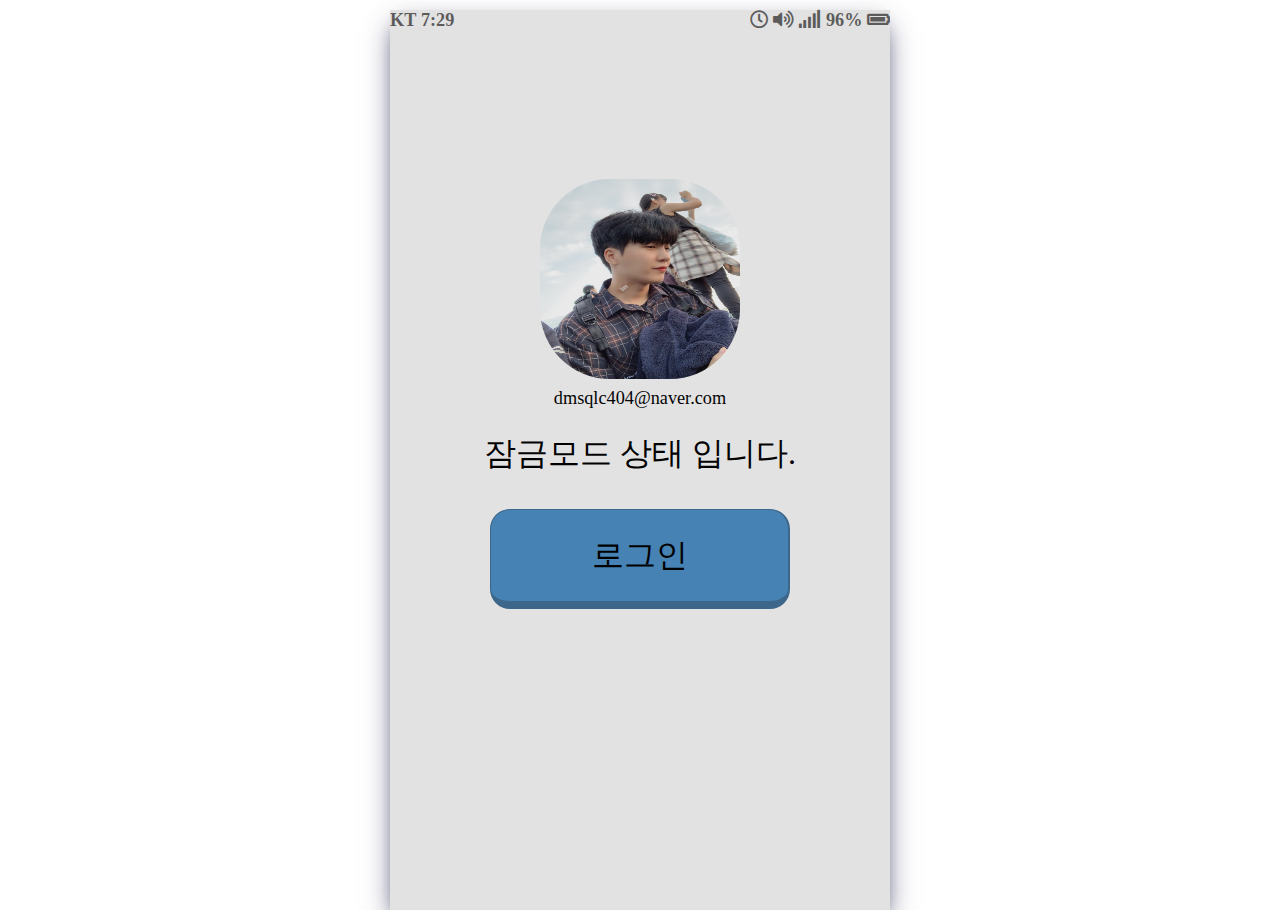
<file: index.html>
<!DOCTYPE html>
<html lang="en">
  <head>
    <meta charset="UTF-8" />
    <meta name="viewport" content="width=device-width, initial-scale=1.0" />
    <meta http-equiv="X-UA-Compatible" content="ie=edge" />
    <link
      rel="stylesheet"
      href="https://use.fontawesome.com/releases/v5.11.2/css/all.css"
    />
    <title>카카오톡</title>
    <link rel="stylesheet" href="css\styles.css" />
  </head>
  <div class="wallpaper">
  <body class="index-body">
    <div class="status-bar">
      <div class="status__columb">
        <span class="status__icon">KT</span>
        <span class="status__icon">7:29</span>
      </div>
      <div class="status__columb">
        <span class="status__icon"><i class="far fa-clock"></i></span>
        <span class="status__icon"><i class="fas fa-volume-up"></i></span>
        <span class="status__icon"><i class="fas fa-signal"></i></span>
        <span class="status__icon">96%</span>
        <span class="status__icon"><i class="fas fa-battery-full"></i></span>
      </div>
    </div>
    <main class="index-container">
      <div class="login-window">
        <div class="avartar">
          <img
            src="img/lsm1.jpg"
            alt="상민"
            class="main-avartar"
          />
          <span class="id-email">dmsqlc404@naver.com</span>
          <span class="login-status">잠금모드 상태 입니다.</span>
        </div>
      </div>

      <input
        class="login-btn"
        type="button"
        value="로그인"
        onClick="location.href='logindelete.html'"
      />
    </main>
  </div>
  </body>

</html>
</file>
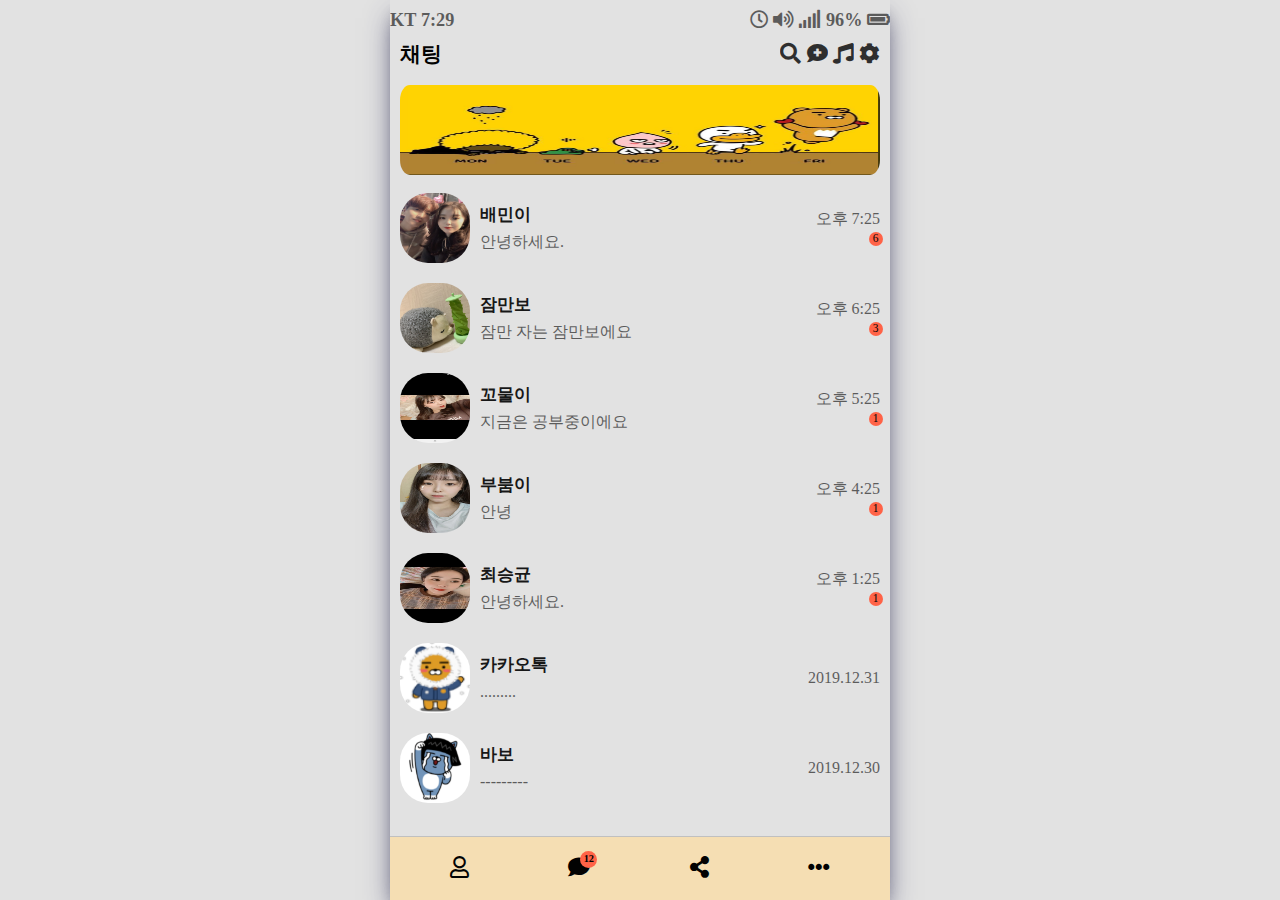
<file: chat.html>
<!DOCTYPE html>
<html lang="en">
  <head>
    <meta charset="UTF-8" />
    <meta name="viewport" content="width=device-width, initial-scale=1.0" />
    <meta http-equiv="X-UA-Compatible" content="ie=edge" />
    <title>채팅</title>
    <link
      rel="stylesheet"
      href="https://use.fontawesome.com/releases/v5.11.2/css/all.css"
    />
    <link rel="stylesheet" href="css\styles.css" />
  </head>
  <body class="wallpaper">
    <div class="status-bar">
      <div class="status__columb">
        <span class="status__icon">KT</span>
        <span class="status__icon">7:29</span>
      </div>
      <div class="status__columb">
        <span class="status__icon"><i class="far fa-clock"></i></span>
        <span class="status__icon"><i class="fas fa-volume-up"></i></span>
        <span class="status__icon"><i class="fas fa-signal"></i></span>
        <span class="status__icon">96%</span>
        <span class="status__icon"><i class="fas fa-battery-full"></i></span>
      </div>
    </div>
    <header class="header">
      <div class="chat-header">
        <div class="chat__columb">
          <h3 class="screen-title">채팅</h3>
        </div>
        <div class="chat__columb">
          <span class="chat-icon"><i class="fas fa-search"></i></span>
          <span class="chat-icon"><i class="fas fa-comment-medical"></i></span>
          <span class="chat-icon"><i class="fas fa-music"></i></span>
          <span class="chat-icon"><i class="fas fa-cog"></i></span>
        </div>
      </div>
    </header>
    <h5 class="ad">
      <img class="ad-img" src="emoticon/main2.PNG" alt="광고" />
    </h5>
    <main class="chat-container">
      <ul class="chat__friends">
        <li class="friends__list">
          <a href="chating.html">
            <div class="friends__list-list">
              <div class="friends__columb">
                <img src="img/nana1.jpg" alt="나나" class="small-avartar" />

                <div class="friends__content">
                  <span class="friends__title">배민이</span>
                  <span class="friends__bubble">안녕하세요. </span>
                </div>
              </div>

              <div class="friends__columb">
                <div class="friends__content">
                  <span class="timestemp">오후 7:25</span>
                  <div class="chat-badge">6</div>
                </div>
              </div>
            </div>
          </a>
        </li>
      </ul>
      <ul class="chat__friends">
        <li class="friends__list">
          <a href="chating.html">
            <div class="friends__list-list">
              <div class="friends__columb">
                <img src="img/nana2.jpg" alt="나나" class="small-avartar" />

                <div class="friends__content">
                  <span class="friends__title">잠만보</span>
                  <span class="friends__bubble">잠만 자는 잠만보에요</span>
                </div>
              </div>

              <div class="friends__columb">
                <div class="friends__content">
                  <span class="timestemp">오후 6:25</span>
                  <div class="chat-badge">3</div>
                </div>
              </div>
            </div>
          </a>
        </li>
      </ul>
      <ul class="chat__friends">
        <li class="friends__list">
          <a href="chating.html">
            <div class="friends__list-list">
              <div class="friends__columb">
                <img src="img/nana3.jpg" alt="나나" class="small-avartar" />

                <div class="friends__content">
                  <span class="friends__title">꼬물이</span>
                  <span class="friends__bubble">지금은 공부중이에요 </span>
                </div>
              </div>

              <div class="friends__columb">
                <div class="friends__content">
                  <span class="timestemp">오후 5:25</span>
                  <div class="chat-badge">1</div>
                </div>
              </div>
            </div>
          </a>
        </li>
      </ul>
      <ul class="chat__friends">
        <li class="friends__list">
          <a href="chating.html">
            <div class="friends__list-list">
              <div class="friends__columb">
                <img src="img/nana4.jpg" alt="나나" class="small-avartar" />

                <div class="friends__content">
                  <span class="friends__title">부붐이</span>
                  <span class="friends__bubble">안녕 </span>
                </div>
              </div>

              <div class="friends__columb">
                <div class="friends__content">
                  <span class="timestemp">오후 4:25</span>
                  <div class="chat-badge">1</div>
                </div>
              </div>
            </div>
          </a>
        </li>
      </ul>
      <ul class="chat__friends">
        <li class="friends__list">
          <a href="chating.html">
            <div class="friends__list-list">
              <div class="friends__columb">
                <img src="img/nana5.jpg" alt="나나" class="small-avartar" />

                <div class="friends__content">
                  <span class="friends__title">최승균</span>
                  <span class="friends__bubble">안녕하세요. </span>
                </div>
              </div>

              <div class="friends__columb">
                <div class="friends__content">
                  <span class="timestemp">오후 1:25</span>
                  <div class="chat-badge">1</div>
                </div>
              </div>
            </div>
          </a>
        </li>
      </ul>
      <ul class="chat__friends">
        <li class="friends__list">
          <a href="chating.html">
            <div class="friends__list-list">
              <div class="friends__columb">
                <img src="emoticon/1.PNG" alt="나나" class="small-avartar" />

                <div class="friends__content">
                  <span class="friends__title">카카오톡</span>
                  <span class="friends__bubble">......... </span>
                </div>
              </div>

              <div class="friends__columb">
                <div class="friends__content"></div>
                <span class="timestemp">2019.12.31</span>
              </div>
            </div>
          </a>
        </li>
      </ul>
      <ul class="chat__friends">
        <li class="friends__list">
          <a href="chating.html">
            <div class="friends__list-list">
              <div class="friends__columb">
                <img src="emoticon/2.PNG" alt="나나" class="small-avartar" />

                <div class="friends__content">
                  <span class="friends__title">바보</span>
                  <span class="friends__bubble">---------</span>
                </div>
              </div>

              <div class="friends__columb">
                <span class="timestemp">2019.12.30</span>
              </div>
            </div>
          </a>
        </li>
      </ul>
    </main>
    <nav class="navi">
      <ul class="navi-btn">
        <li class="navi-list">
          <a href="friends.html">
            <span class="navi__icon"><i class="far fa-user"></i></span
          ></a>
        </li>
        <li class="navi-list">
          <a href="chat.html">
            <span class="navi__icon"><i class="fas fa-comment"></i></span>
          </a>
          <span class="navi-badge">12</span>
        </li>
        <li class="navi-list">
          <a href="add.html">
            <span class="navi__icon"><i class="fas fa-share-alt"></i></span
          ></a>
        </li>
        <li class="navi-list">
          <a href="more.html">
            <span class="navi__icon"><i class="fas fa-ellipsis-h"></i></span
          ></a>
        </li>
      </ul>
    </nav>
  </body>
</html>
</file>
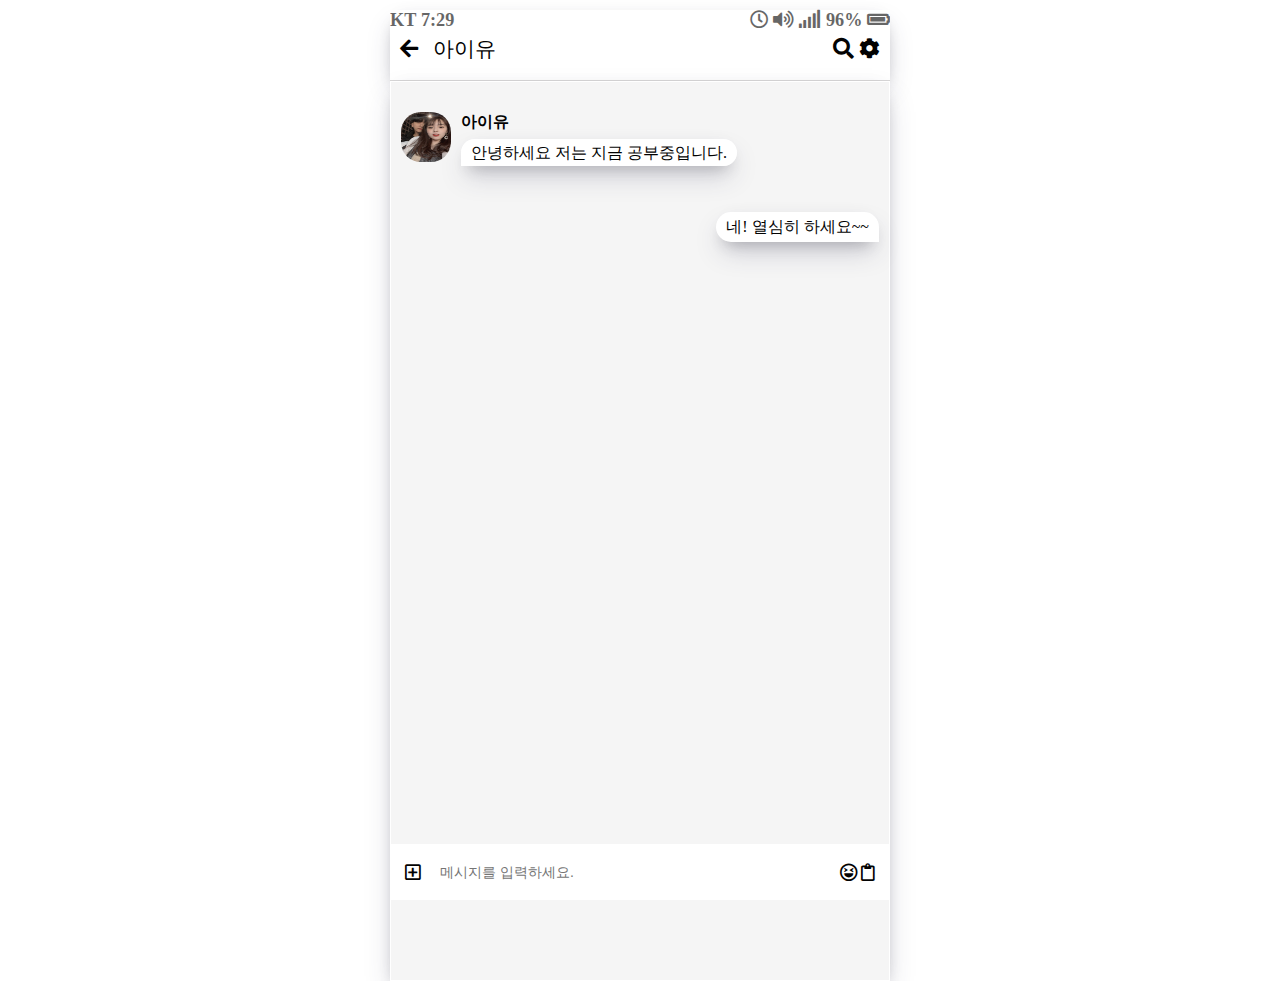
<file: chating.html>
<!DOCTYPE html>
<html lang="en">
  <head>
    <meta charset="UTF-8" />
    <meta name="viewport" content="width=device-width, initial-scale=1.0" />
    <meta http-equiv="X-UA-Compatible" content="ie=edge" />
    <title>채팅</title>
    <link
      rel="stylesheet"
      href="https://use.fontawesome.com/releases/v5.11.2/css/all.css"
    />
    <link rel="stylesheet" href="css\styles.css" />
  </head>
  <body>
    <div class="header-wallpaper">
    <div class="status-bar">
      <div class="status__columb">
        <span class="status__icon">KT</span>
        <span class="status__icon">7:29</span>
      </div>
      <div class="status__columb">
        <span class="status__icon"><i class="far fa-clock"></i></span>
        <span class="status__icon"><i class="fas fa-volume-up"></i></span>
        <span class="status__icon"><i class="fas fa-signal"></i></span>
        <span class="status__icon">96%</span>
        <span class="status__icon"><i class="fas fa-battery-full"></i></span>
      </div>
    </div>
    <header class="header">
      <div class="chating-header">
        <div class="chating__columb">
          <h3 class="chating-title">
            <a href="chat.html"> <i class="fas fa-arrow-left"></i></a>
            아이유
          </h3>
        </div>
        <div class="chating__columb">
          <span class="chating-icon"><i class="fas fa-search"></i></span>

          <span class="chating-icon"><i class="fas fa-cog"></i></span>
        </div>
      </div>
    </div>
    </header>
    <div class="chating-wallpaper">
      <main class="chating-container">
        <div class="chating">
          <ul class="chating__chat">
            <li class="chating__chating">
              <div class="chating__list">
                <img
                  class="send-img"
                  src="img/nana6.jpg"
                  alt=""
                />
                <div class="send-content">
                  <span class="send-title">아이유</span>
                  <span class="send-chat">
                    안녕하세요 저는 지금 공부중입니다.
                  </span>
                </div>
              </div>
            </li>
          </ul>
          <ul class="my-chat">
            <li class="my__chating">
              <div class="my__list">
                <div class="my-content">
                  <span class="my-chatlist">
                    네! 열심히 하세요~~
                  </span>
                </div>
              </div>
            </li>
          </ul>
        </div>
      </main>
      <div class="before__chating-kbd">
          <input
            class="kbd__text"
            type="text"
            placeholder="메시지를 입력하세요."
          />

        <div class="kbd__left kbd-icon">
          <span class="kbd__icon"><i class="far fa-plus-square"></i></span>
        </div>
        
        <div class="kbd__right kbd-icon">
          <span class="kbd__icon"><i class="far fa-laugh-squint"></i></span>
          <span class="kbd__icon"><i class="far fa-clipboard"></i></span>
        </div>
      </div>
    </div>
  </body>
</html>
</file>
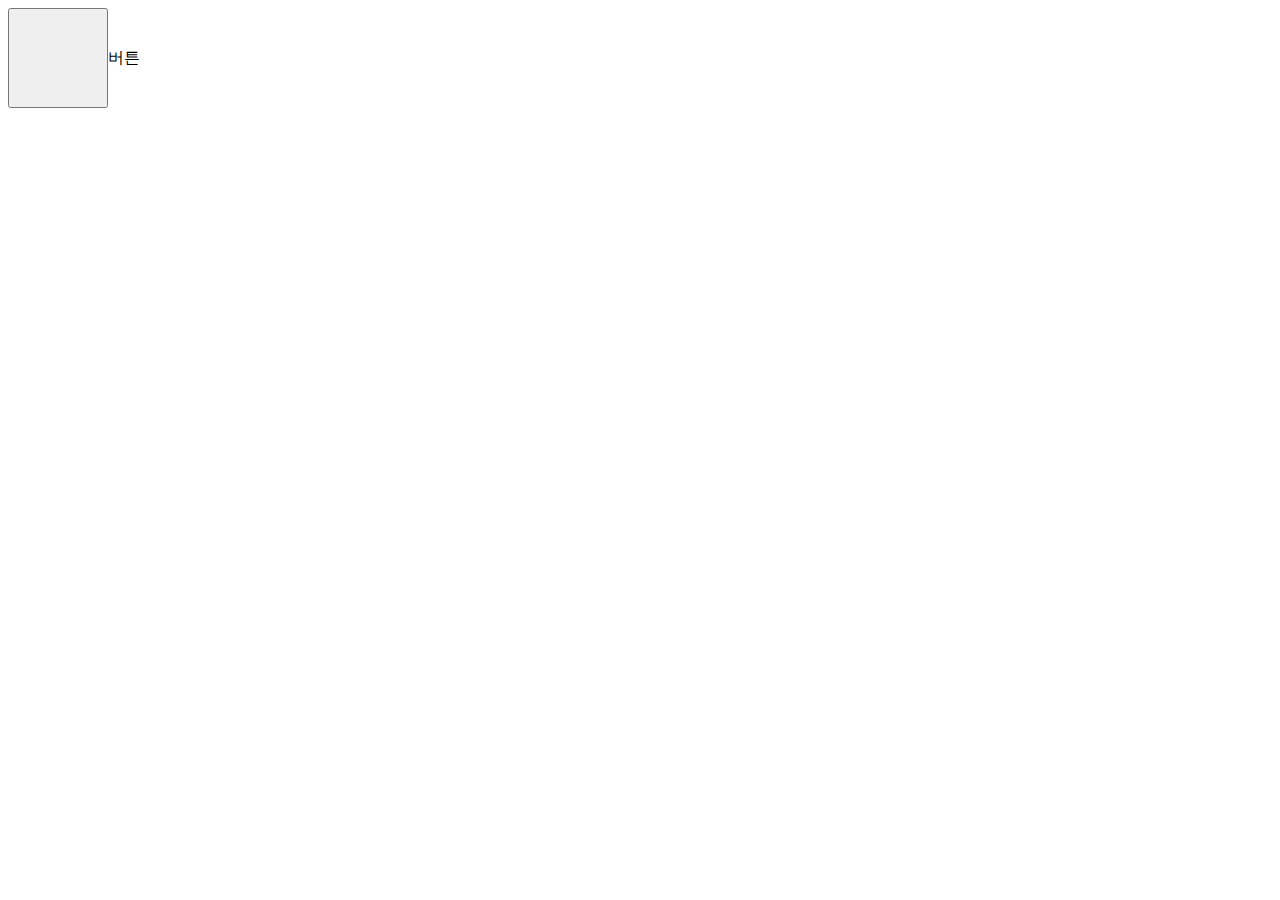
<file: dustmq.html>
<!DOCTYPE html>
<html lang="en">
  <head>
    <meta charset="UTF-8" />
    <meta name="viewport" content="width=device-width, initial-scale=1.0" />
    <meta http-equiv="X-UA-Compatible" content="ie=edge" />
    <title>Document</title>
    <link rel="stylesheet" href="css/dustmq.css" />
  </head>
  <body>
    <div><input type="button" value="" />버튼</div>
  </body>
</html>
</file>
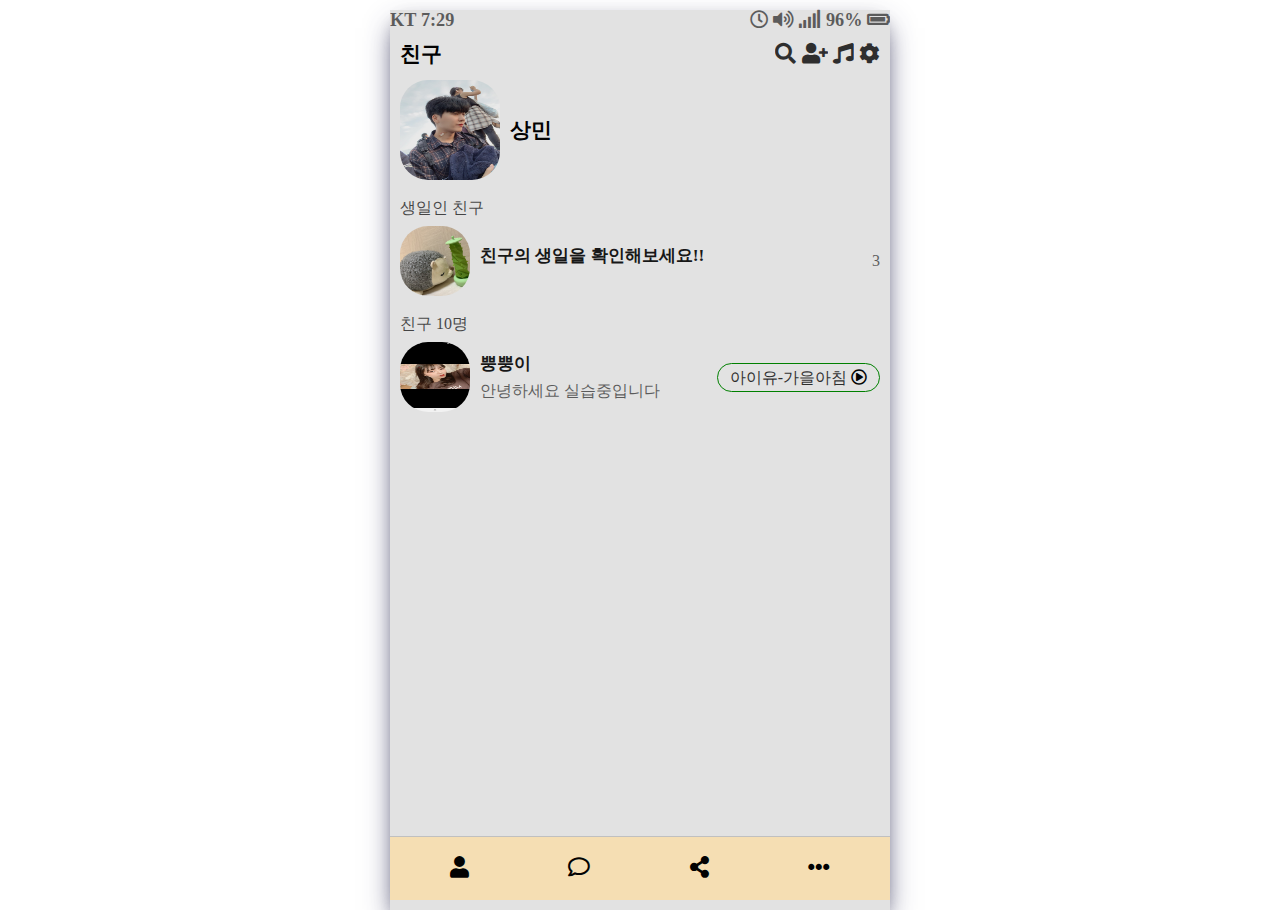
<file: friends.html>
<!DOCTYPE html>
<html lang="en">
  <head>
    <meta charset="UTF-8" />
    <meta name="viewport" content="width=device-width, initial-scale=1.0" />
    <meta http-equiv="X-UA-Compatible" content="ie=edge" />
    <title>친구</title>
    <link
      rel="stylesheet"
      href="https://use.fontawesome.com/releases/v5.11.2/css/all.css"
    />
    <link rel="stylesheet" href="css\styles.css" />
  </head>
  <body>
    <div class="wallpaper">
      <div class="status-bar">
        <div class="status__columb">
          <span class="status__icon">KT</span>
          <span class="status__icon">7:29</span>
        </div>
        <div class="status__columb">
          <span class="status__icon"><i class="far fa-clock"></i></span>
          <span class="status__icon"><i class="fas fa-volume-up"></i></span>
          <span class="status__icon"><i class="fas fa-signal"></i></span>
          <span class="status__icon">96%</span>
          <span class="status__icon"><i class="fas fa-battery-full"></i></span>
        </div>
      </div>
      <header class="header">
        <div class="chat-header">
          <div class="chat__columb">
            <h3 class="screen-title">친구</h3>
          </div>
          <div class="chat__columb">
            <span class="chat-icon"><i class="fas fa-search"></i></span>
            <span class="chat-icon"><i class="fas fa-user-plus"></i></span>
            <span class="chat-icon"><i class="fas fa-music"></i></span>
            <span class="chat-icon"><i class="fas fa-cog"></i></span>
          </div>
        </div>
      </header>

      <main class="chat-container">
        <div class="friends">
          <img class="big-avartar" src="img/lsm1.jpg" alt="상민" />
          <span class="my-title">상민</span>
        </div>
        <ul class="birthday">
          <h5 class="birthday-count">생일인 친구</h5>
          <li class="friends__list birthday-friends">
            <div class="friends__list-list">
              <div class="friends__columb">
                <img src="img/nana2.jpg" alt="" class="small-avartar" />

                <div class="friends__content">
                  <span class="friends__title"
                    >친구의 생일을 확인해보세요!!</span
                  >
                </div>
              </div>
              <div class="friends__columb">
                <span class="timestemp">3</span>
              </div>
            </div>
          </li>
        </ul>
        <ul class="friends__friends">
          <h5 class="birthday-count">친구 10명</h5>
          <li class="friends__list">
            <div class="friends__list-list">
              <div class="friends__columb">
                <img src="img/nana3.jpg" alt="" class="small-avartar" />

                <div class="friends__content">
                  <span class="friends__title">뿡뿡이</span>
                  <span class="friends__bubble">안녕하세요 실습중입니다 </span>
                </div>
              </div>
              <div class="friends__columb">
                <div class="friends__music-content">
                  <span class="friends__music">아이유-가을아침</span>
                  <span class="friends__icon"
                    ><i class="far fa-play-circle"></i
                  ></span>
                </div>
              </div>
            </div>
          </li>
        </ul>
      </main>
      <nav class="navi">
        <ul class="navi-btn">
          <li class="navi-list">
            <a href="friends.html">
              <span class="navi__icon"><i class="fas fa-user"></i></span
            ></a>
          </li>
          <li class="navi-list">
            <a href="chat.html">
              <span class="navi__icon"><i class="far fa-comment"></i></span
            ></a>
          </li>
          <li class="navi-list">
            <a href="add.html">
              <span class="navi__icon"><i class="fas fa-share-alt"></i></span
            ></a>
          </li>
          <li class="navi-list">
            <a href="more.html">
              <span class="navi__icon"><i class="fas fa-ellipsis-h"></i></span
            ></a>
          </li>
        </ul>
      </nav>
    </div>
  </body>
</html>
</file>
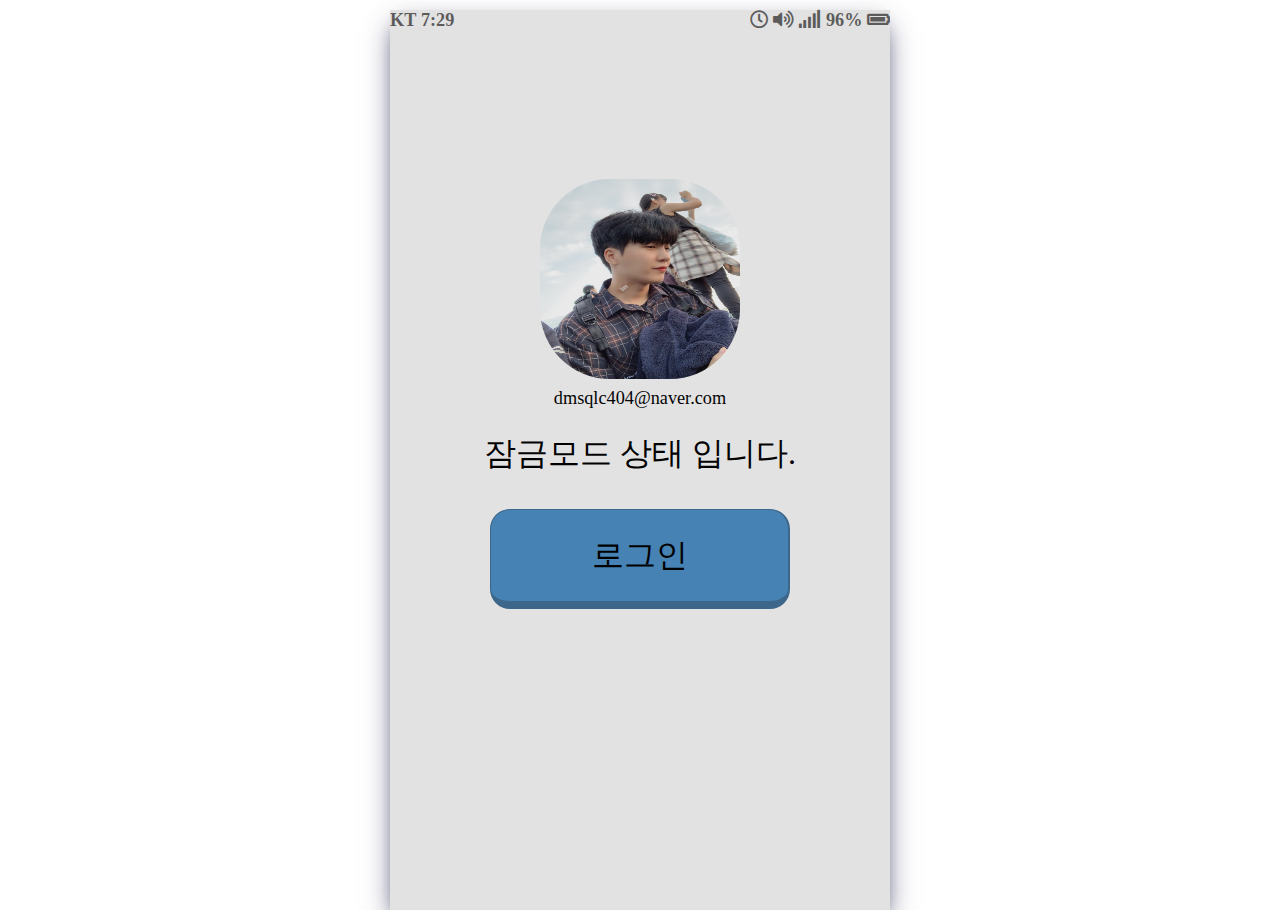
<file: logindelete.html>
<!DOCTYPE html>
<html lang="en">
  <head>
    <meta charset="UTF-8" />
    <meta name="viewport" content="width=device-width, initial-scale=1.0" />
    <meta http-equiv="X-UA-Compatible" content="ie=edge" />
    <title>Document</title>
    <script src="java/login.js"></script>
  </head>
  <body></body>
</html>
</file>
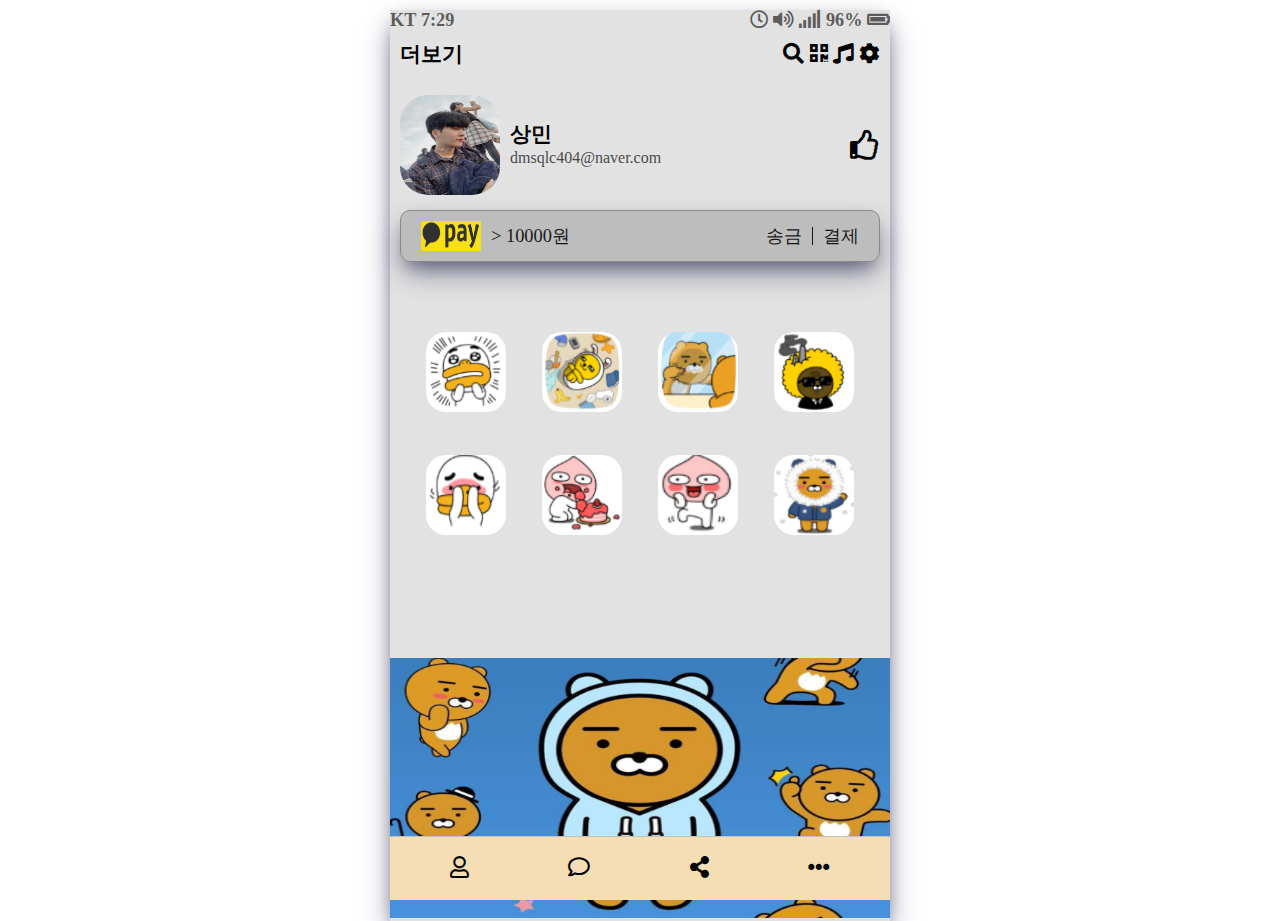
<file: more.html>
<!DOCTYPE html>
<html lang="en">
  <head>
    <meta charset="UTF-8" />
    <meta name="viewport" content="width=device-width, initial-scale=1.0" />
    <meta http-equiv="X-UA-Compatible" content="ie=edge" />
    <title>더보기</title>
    <link
      rel="stylesheet"
      href="https://use.fontawesome.com/releases/v5.11.2/css/all.css"
    />
    <link rel="stylesheet" href="css\styles.css" />
  </head>
  <body>
    <div class="wallpaper">
      <div class="status-bar">
        <div class="status__columb">
          <span class="status__icon">KT</span>
          <span class="status__icon">7:29</span>
        </div>
        <div class="status__columb">
          <span class="status__icon"><i class="far fa-clock"></i></span>
          <span class="status__icon"><i class="fas fa-volume-up"></i></span>
          <span class="status__icon"><i class="fas fa-signal"></i></span>
          <span class="status__icon">96%</span>
          <span class="status__icon"><i class="fas fa-battery-full"></i></span>
        </div>
      </div>
      <header class="chat">
        <div class="chat-header">
          <div class="chat__columb">
            <h3 class="screen-title">더보기</h3>
          </div>
          <div class="chat__columb">
            <span class="chat-icon"><i class="fas fa-search"></i></span>
            <span class="chat-icon"><i class="fas fa-qrcode"></i></span>
            <span class="chat-icon"><i class="fas fa-music"></i></span>
            <span class="chat-icon"><i class="fas fa-cog"></i></span>
          </div>
        </div>
      </header>
      <main class="chat-container">
        <div class="my-screen">
          <div class="my-screen__columb">
            <img class="big-avartar" src="img/lsm1.jpg" alt="상민" />
            <div class="my-screen__content">
              <span class="my-title">상민</span>
              <span class="my-mail">dmsqlc404@naver.com</span>
            </div>
          </div>
          <div class="my-screen__columb">
            <span class="my-screen__icon"
              ><i class="far fa-thumbs-up"></i
            ></span>
          </div>
        </div>

        <div class="kakaopay">
          <div class="kakaopay__columb">
            <img
              class="kakaopay-img"
              src="emoticon/kakaopay.PNG"
              alt="kakaopay"
            />
            <div class="kakaopay__content">
              <span class="kakaopay__title"> > 10000원</span>
            </div>
          </div>
          <div class="kakaopay__columb">
            <span class="kakaopay__send">송금 </span>
            <span class="kakaopay__pay">결제</span>
          </div>
        </div>

        <div class="emoticon1">
          <ul class="emoticon__icon">
            <li class="emoticon__list">
              <span class="list__icon"
                ><img class="emoticon-img" src="emoticon/4.PNG" alt=""
              /></span>
            </li>
            <li class="emoticon__list">
              <span class="list__icon"
                ><img class="emoticon-img" src="emoticon/5.PNG" alt=""
              /></span>
            </li>
            <li class="emoticon__list">
              <span class="list__icon"
                ><img class="emoticon-img" src="emoticon/6.PNG" alt=""
              /></span>
            </li>
            <li class="emoticon__list">
              <span class="list__icon"
                ><img class="emoticon-img" src="emoticon/7.PNG" alt=""
              /></span>
            </li>
          </ul>
        </div>
        <div class="emoticon2">
          <ul class="emoticon__icon">
            <li class="emoticon__list">
              <span class="list__icon"
                ><img class="emoticon-img" src="emoticon/8.PNG" alt=""
              /></span>
            </li>
            <li class="emoticon__list">
              <span class="list__icon"
                ><img class="emoticon-img" src="emoticon/9.PNG" alt=""
              /></span>
            </li>
            <li class="emoticon__list">
              <span class="list__icon"
                ><img class="emoticon-img" src="emoticon/10.PNG" alt=""
              /></span>
            </li>
            <li class="emoticon__list">
              <span class="list__icon"
                ><img class="emoticon-img" src="emoticon/1.PNG" alt=""
              /></span>
            </li>
          </ul>
        </div>

        <h5 class="more-ad">
          <img class="ad-img" src="emoticon/main.PNG" alt="광고" />
        </h5>
      </main>
      <nav class="navi">
        <ul class="navi-btn">
          <li class="navi-list">
            <a href="friends.html">
              <span class="navi__icon"><i class="far fa-user"></i></span
            ></a>
          </li>
          <li class="navi-list">
            <a href="chat.html">
              <span class="navi__icon"><i class="far fa-comment"></i></span
            ></a>
          </li>
          <li class="navi-list">
            <a href="add.html">
              <span class="navi__icon"><i class="fas fa-share-alt"></i></span
            ></a>
          </li>
          <li class="navi-list">
            <a href="more.html">
              <span class="navi__icon"><i class="fas fa-ellipsis-h"></i></span
            ></a>
          </li>
        </ul>
      </nav>
    </div>
  </body>
</html>
</file>
<file: css/dustmq.css>
input {
  width: 100px;
  height: 100px;
  transition: width 3s linear;
  transition: 3s linear;
}

input:focus {
  width: 100px;
  transform: scale(3);
}
</file>
